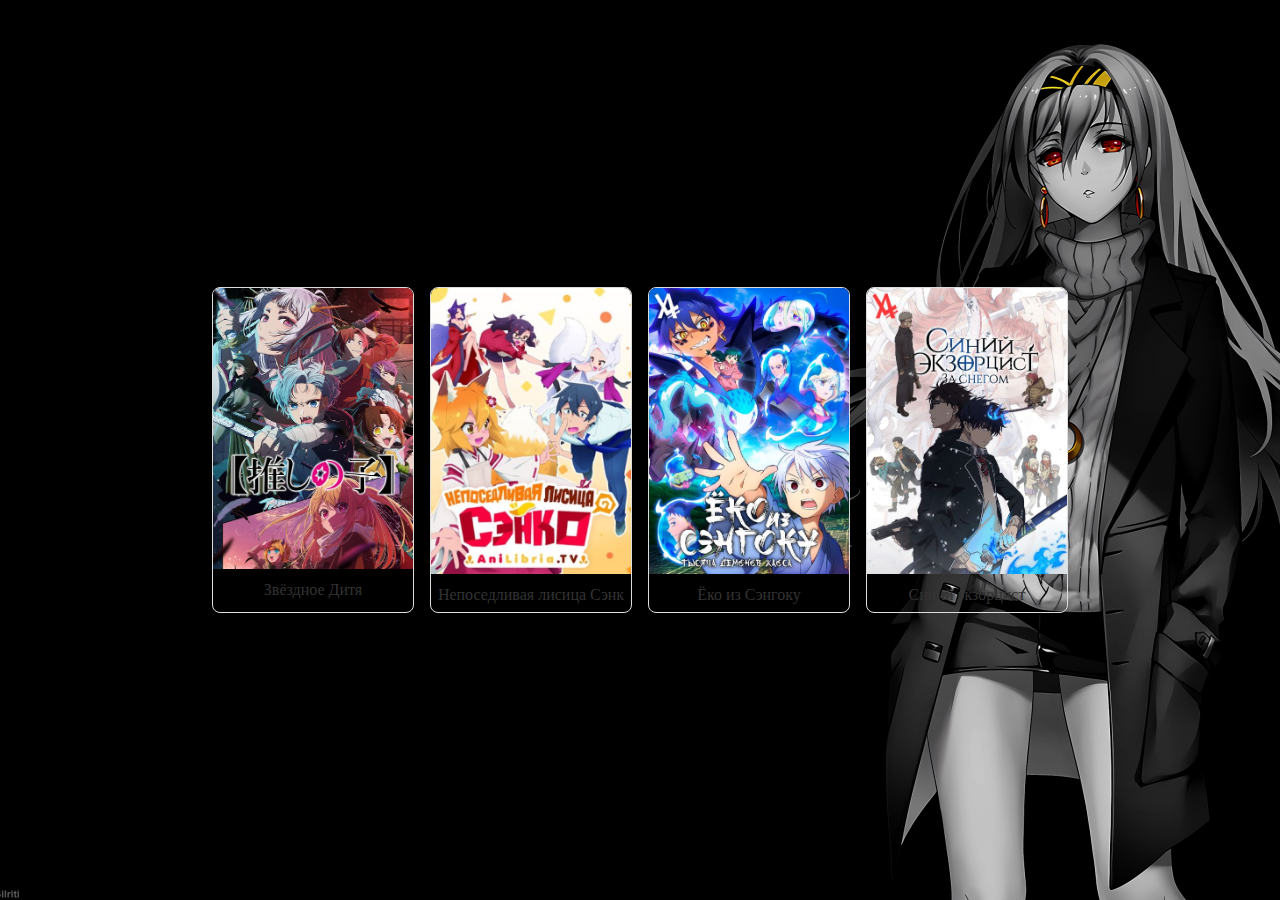
<file: index.html>
<!DOCTYPE html>
<html lang="ru">
<head>
    <meta charset="UTF-8">
    <meta name="viewport" content="width=device-width, initial-scale=1.0">
    <title>Главное меню</title>
    <style>        
    body {
        background-color: black;
        background-image: url('fon.jpg');
        background-repeat: no-repeat;
        background-size: cover;
        background-position: center;
        display: flex;
        justify-content: center;
        align-items: center;
        height: 100vh;
        margin: 0;
    
    }
        .menu-container {
            display: flex;
            flex-wrap: wrap;
            gap: 16px;
            justify-content: center;
            padding: 20px;
        }

        
        .menu-item {
            width: 200px;
            cursor: pointer;
            text-align: center;
            border: 1px solid #ddd;
            border-radius: 8px;
            overflow: hidden;
            transition: transform 0.3s;
        }

        .menu-item:hover {
            transform: scale(1.05);
        }

        .menu-item img {
            width: 100%;
            height: auto;
        }

        .menu-item p {
            margin: 8px 0;
            font-size: 16px;
            color: #333;
        }
    </style>
</head>
<body>

<div class="menu-container">
  
    <div class="menu-item" onclick="window.location.href='Oshinoko/seriaOshinoko.html'">
        <img src="Oshinoko/Oshinoko.jpg" alt="Обложка 1">
        <p>Звёздное Дитя</p>
    </div>


    <div class="menu-item" onclick="window.location.href='senko/senko.html'">
        <img src="senko/senko.jpg" alt="Обложка 2">
        <p>Непоседливая лисица Сэнк</p>
    </div>


    <div class="menu-item" onclick="window.location.href='EIS/seria.html'">
        <img src="EIS/2.jpg" alt="Обложка 3">
        <p>Ёко из Сэнгоку</p>
        
    </div>
    <div class="menu-item" onclick="window.location.href='SINIECT/seria.html'">
        <img src="SINIECT/3.jpg" alt="Обложка 3">
        <p>Синий экзорцист</p>
    </div>
</div>

</body>
</html>
</file>
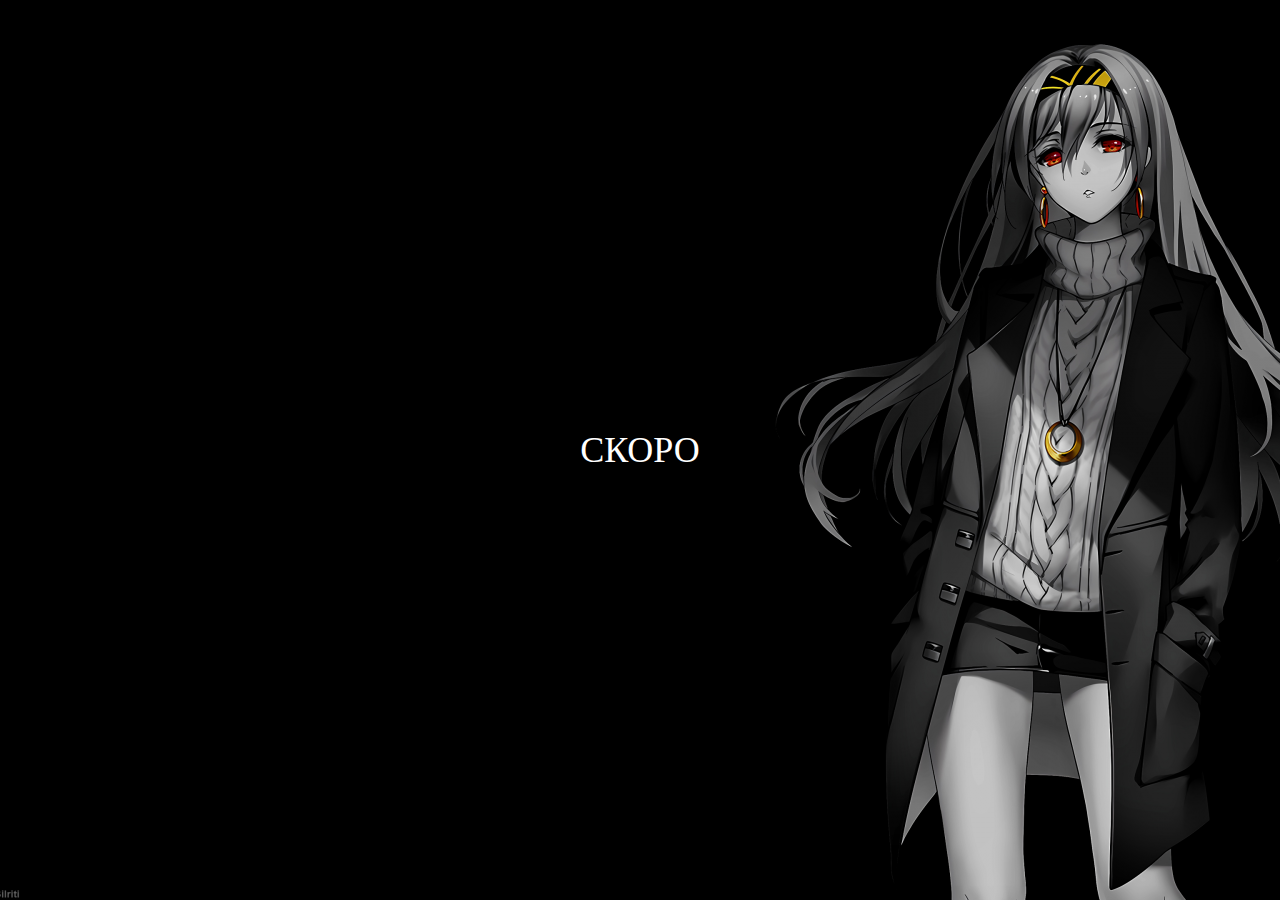
<file: time.html>
<!DOCTYPE html>
<html lang="ru">
<head>
    <style>
        body {
            background-color: black;
            background-image: url('fon.jpg');
            background-repeat: no-repeat;
            background-size: cover;
            background-position: center;
            display: flex;
            justify-content: center;
            align-items: center;
            height: 100vh; /* Занимает всю высоту экрана */
            margin: 0;
        }

        .white-big-text {
            color: white;
            font-size: 36px; /* Размер текста */
        }
    </style>
</head>
<body>
    <p class="white-big-text">СКОРО</p>
</body>
</html>
</file>
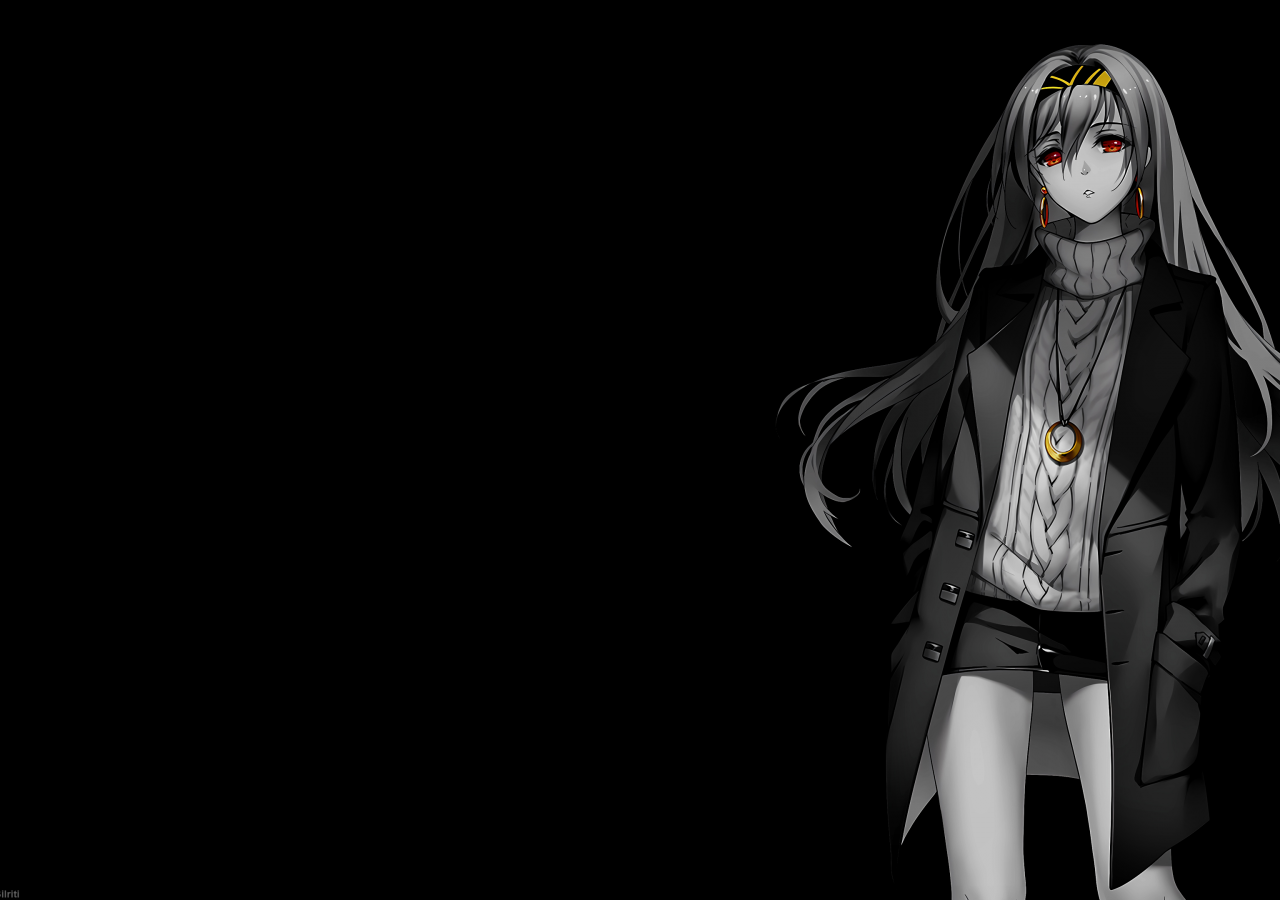
<file: EIS/1.html>
<!DOCTYPE html>
<html>
<head>
    <title>ANIME</title>
    <link rel="shortcut icon" href="icon.png" />
    <link href="style.css" rel="stylesheet" type="text/css">
    <meta charset="UTF-8">
    <meta http-equiv="X-UA-Compatible" content="IE=edge">
    <meta name="viewport" content="width=device-width, initial-scale=1.0">
</head>
<body>

    <iframe src="https://www.anilibria.tv/public/iframe.php?id=9634" title="anilibria" frameborder="0" allow="accelerometer; autoplay; clipboard-write; encrypted-media; gyroscope; picture-in-picture" allowfullscreen></iframe>
</body>
</html>
</file>
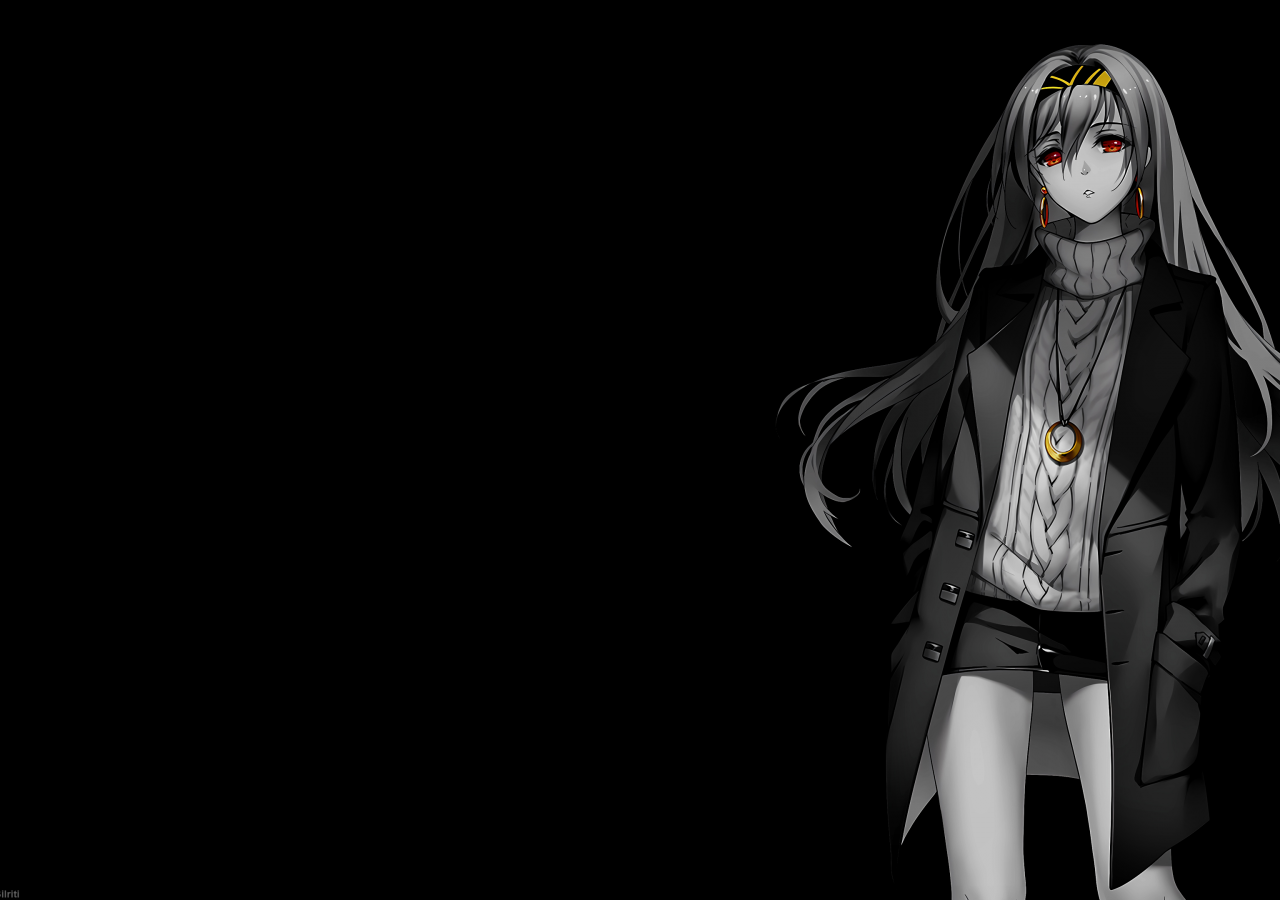
<file: EIS/2.html>
<!DOCTYPE html>
<html>
<head>
    <title>ANIME</title>
    <link rel="shortcut icon" href="icon.png" />
    <link href="style.css" rel="stylesheet" type="text/css">
    <meta charset="UTF-8">
    <meta http-equiv="X-UA-Compatible" content="IE=edge">
    <meta name="viewport" content="width=device-width, initial-scale=1.0">
</head>
<body>

    <iframe src="https://www.anilibria.tv/public/iframe.php?id=9759" title="anilibria" frameborder="0" allow="accelerometer; autoplay; clipboard-write; encrypted-media; gyroscope; picture-in-picture" allowfullscreen></iframe>
</body>
</html>
</file>
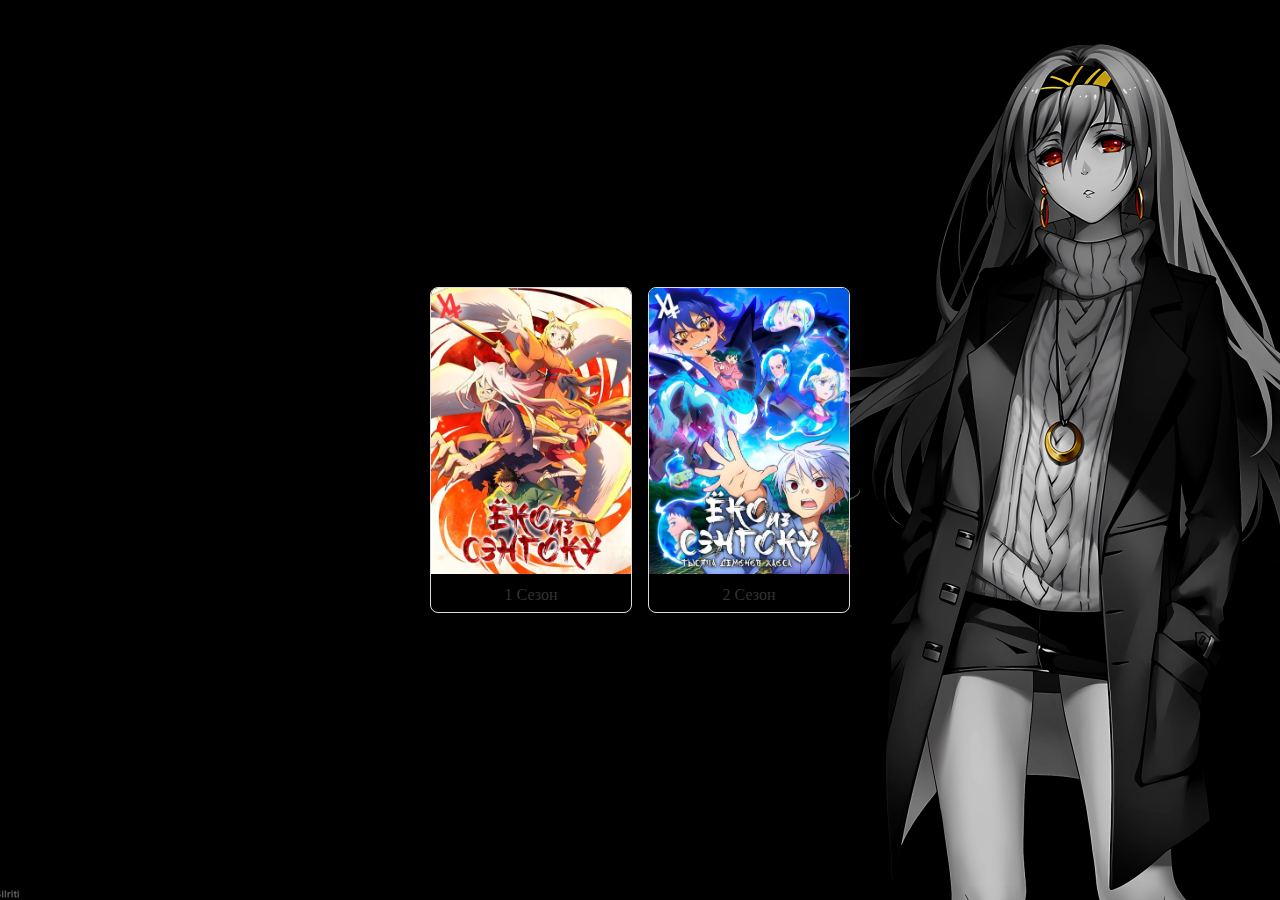
<file: EIS/seria.html>
<!DOCTYPE html>
<html lang="ru">
<head>
    <meta charset="UTF-8">
    <meta name="viewport" content="width=device-width, initial-scale=1.0">
    <title>Главное меню</title>
    <style>        
    body {
        background-color: black;
        background-image: url('fon.jpg');
        background-repeat: no-repeat;
        background-size: cover;
        background-position: center;
        display: flex;
        justify-content: center;
        align-items: center;
        height: 100vh; /* Занимает всю высоту экрана */
        margin: 0;
    
        }
        .menu-container {
            display: flex;
            flex-wrap: wrap;
            gap: 16px;
            justify-content: center;
            padding: 20px;
        }

        /* Стили для каждой карточки */
        .menu-item {
            width: 200px;
            cursor: pointer;
            text-align: center;
            border: 1px solid #ddd;
            border-radius: 8px;
            overflow: hidden;
            transition: transform 0.3s;
        }

        .menu-item:hover {
            transform: scale(1.05);
        }

        .menu-item img {
            width: 100%;
            height: auto;
        }

        .menu-item p {
            margin: 8px 0;
            font-size: 16px;
            color: #333;
        }
    </style>
</head>
<body>

<div class="menu-container">
    <div class="menu-item" onclick="window.location.href='1.html'">
        <img src="1.jpg" alt="Обложка 1">
        <p>1 Сезон</p>
    </div>
    <div class="menu-item" onclick="window.location.href='2.html'">
        <img src='2.jpg' alt="Обложка 2">
        <p>2 Сезон </p>
    </div>
</body>
</html>
</file>
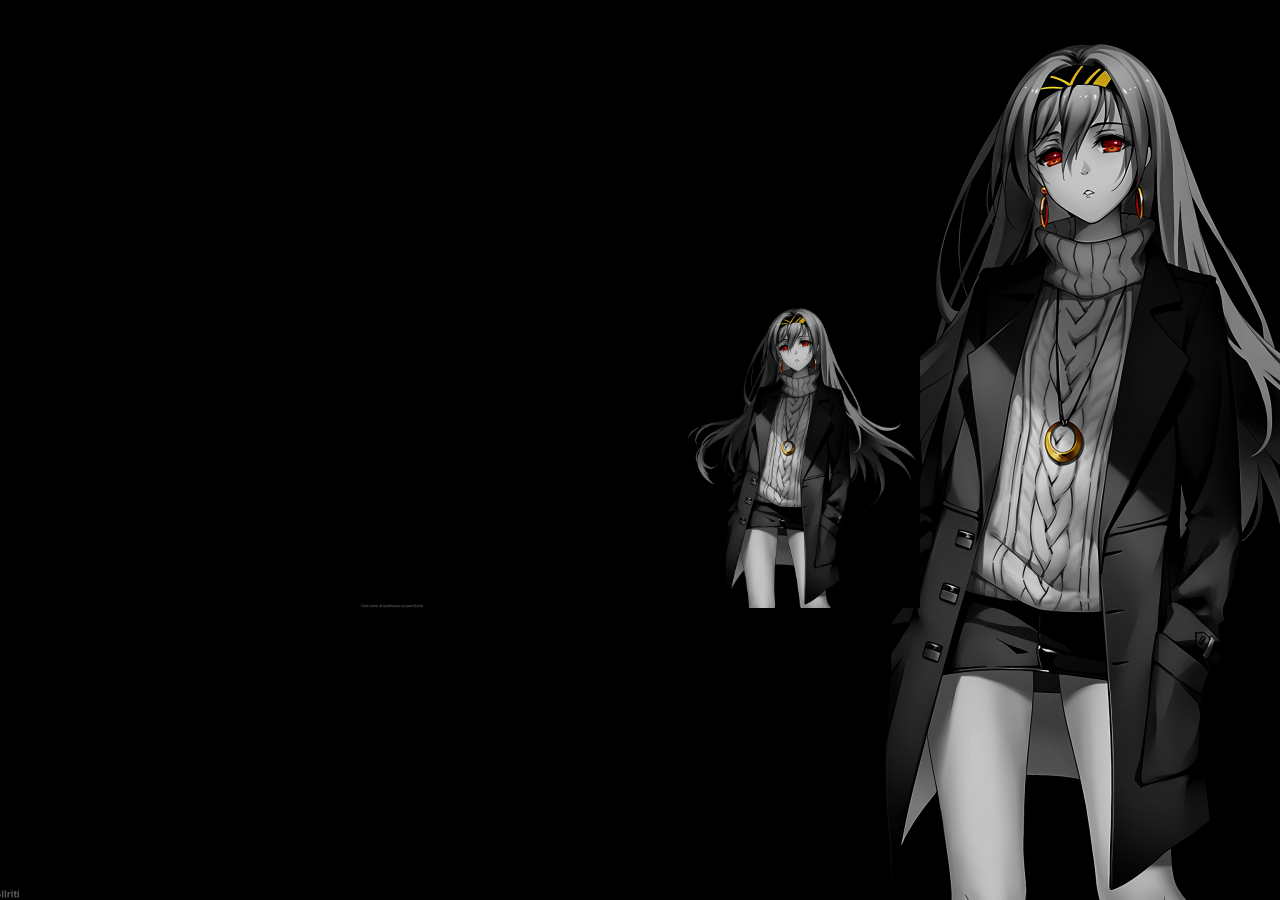
<file: MAKET/1.html>
<!DOCTYPE html>
<html>
<head>
    <title>ANIME</title>
    <link rel="shortcut icon" href="icon.png" />
    <link href="style.css" rel="stylesheet" type="text/css">
    <meta charset="UTF-8">
    <meta http-equiv="X-UA-Compatible" content="IE=edge">
    <meta name="viewport" content="width=device-width, initial-scale=1.0">
</head>
<body>

    <iframe src="####################################" title="anilibria" frameborder="0" allow="accelerometer; autoplay; clipboard-write; encrypted-media; gyroscope; picture-in-picture" allowfullscreen></iframe>
</body>
</html>
</file>
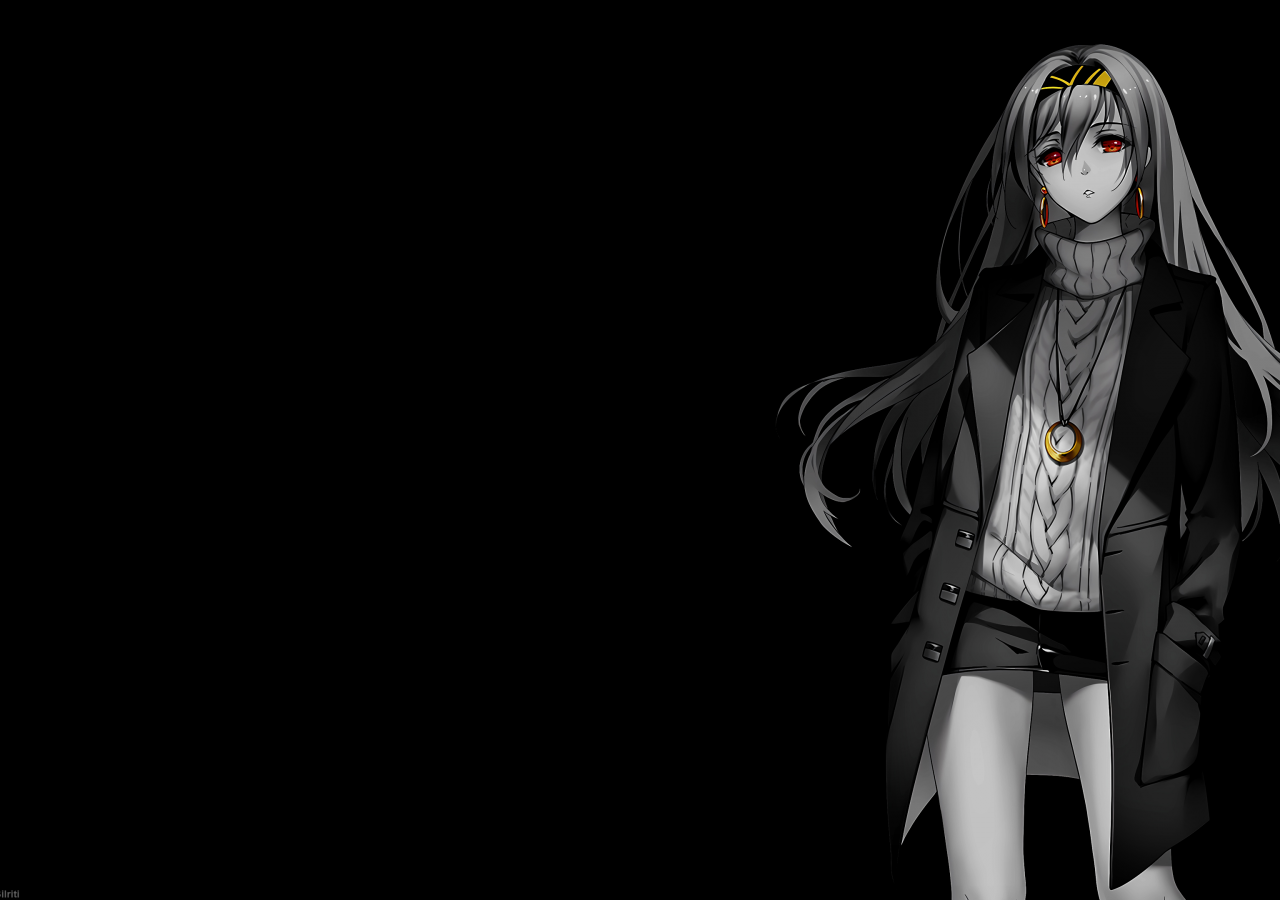
<file: Oshinoko/OshinoKo1.html>
<!DOCTYPE html>
<html>
<head>
    <title>ANIME</title>
    <link rel="shortcut icon" href="icon.png" />
    <link href="style.css" rel="stylesheet" type="text/css">
    <meta charset="UTF-8">
    <meta http-equiv="X-UA-Compatible" content="IE=edge">
    <meta name="viewport" content="width=device-width, initial-scale=1.0">
</head>
<body>

    <iframe src="https://www.anilibria.tv/public/iframe.php?id=9420" title="anilibria" frameborder="0" allow="accelerometer; autoplay; clipboard-write; encrypted-media; gyroscope; picture-in-picture" allowfullscreen></iframe>
</body>
</html>
</file>
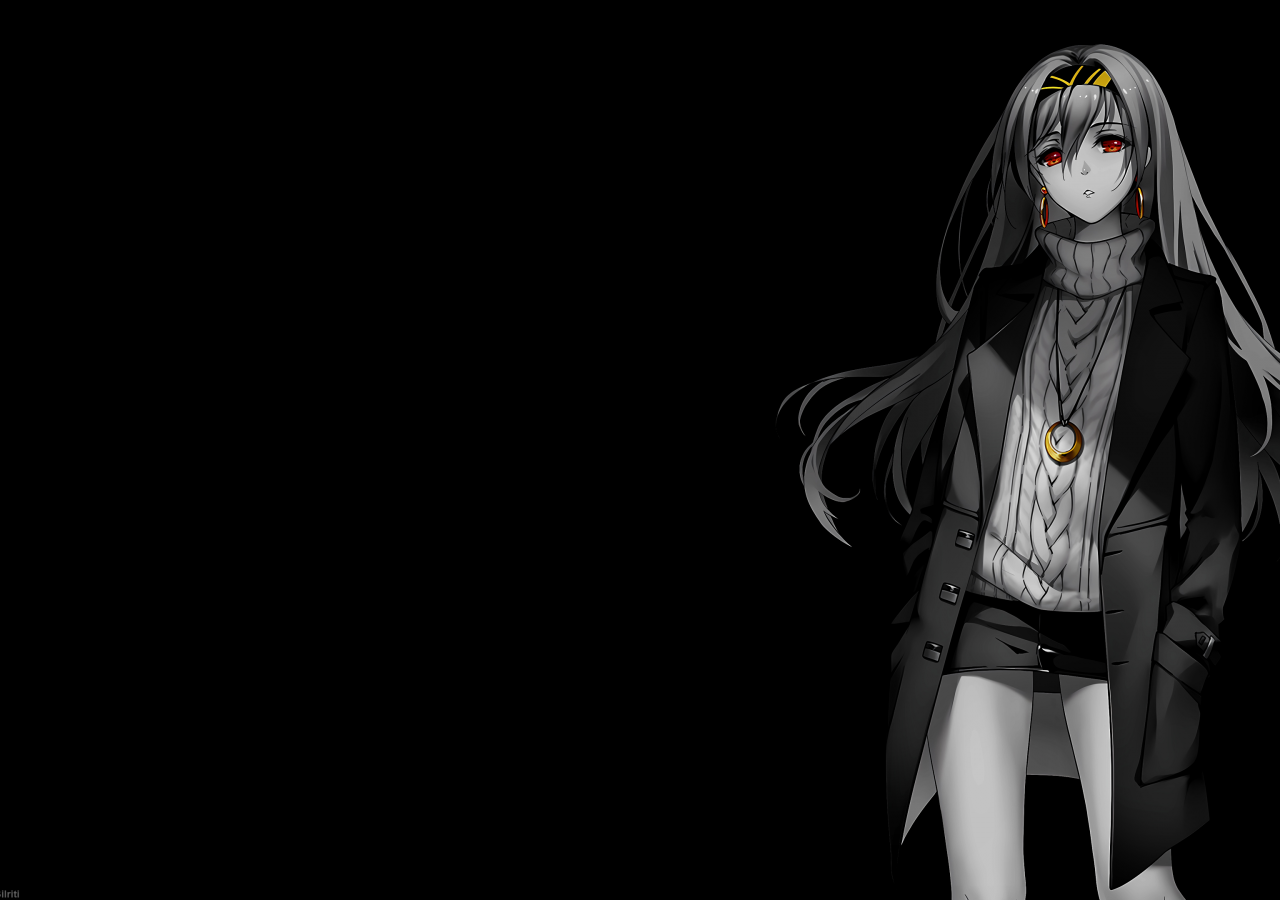
<file: Oshinoko/OshinoKo2.html>
<!DOCTYPE html>
<html>
<head>
    <title>ANIME</title>
    <link rel="shortcut icon" href="icon.png" />
    <link href="style.css" rel="stylesheet" type="text/css">
    <meta charset="UTF-8">
    <meta http-equiv="X-UA-Compatible" content="IE=edge">
    <meta name="viewport" content="width=device-width, initial-scale=1.0">
</head>
<body>

    <iframe src="https://www.anilibria.tv/public/iframe.php?id=9724" title="anilibria" frameborder="0" allow="accelerometer; autoplay; clipboard-write; encrypted-media; gyroscope; picture-in-picture" allowfullscreen></iframe>
</body>
</html>
</file>
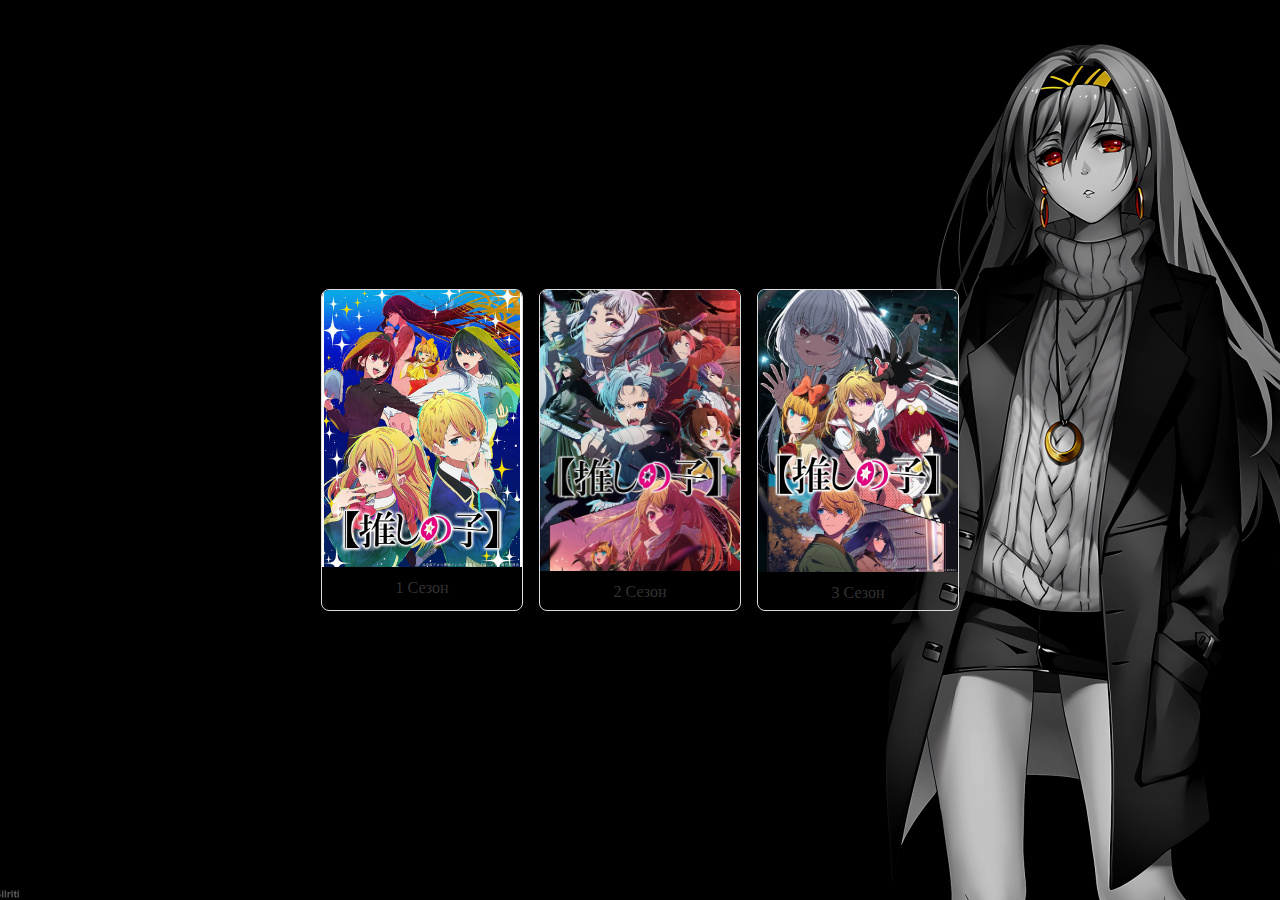
<file: Oshinoko/seriaOshinoKo.html>
<!DOCTYPE html>
<html lang="ru">
<head>
    <meta charset="UTF-8">
    <meta name="viewport" content="width=device-width, initial-scale=1.0">
    <title>Главное меню</title>
    <style>        
    body {
        background-color: black;
        background-image: url('fon.jpg');
        background-repeat: no-repeat;
        background-size: cover;
        background-position: center;
        display: flex;
        justify-content: center;
        align-items: center;
        height: 100vh; /* Занимает всю высоту экрана */
        margin: 0;
    
        }
        .menu-container {
            display: flex;
            flex-wrap: wrap;
            gap: 16px;
            justify-content: center;
            padding: 20px;
        }

        /* Стили для каждой карточки */
        .menu-item {
            width: 200px;
            cursor: pointer;
            text-align: center;
            border: 1px solid #ddd;
            border-radius: 8px;
            overflow: hidden;
            transition: transform 0.3s;
        }

        .menu-item:hover {
            transform: scale(1.05);
        }

        .menu-item img {
            width: 100%;
            height: auto;
        }

        .menu-item p {
            margin: 8px 0;
            font-size: 16px;
            color: #333;
        }
    </style>
</head>
<body>

<div class="menu-container">
    <div class="menu-item" onclick="window.location.href='Oshinoko1.html'">
        <img src="2.jpg" alt="Обложка 1">
        <p>1 Сезон</p>
    </div>
    <div class="menu-item" onclick="window.location.href='OshinoKo2.html'">
        <img src='Oshinoko.jpg' alt="Обложка 2">
        <p>2 Сезон </p>
    </div>
    <div class="menu-item" onclick="window.location.href='time.html'">
        <img src="3.jpg" alt="Обложка 3">
        <p>3 Сезон </p>
    </div>
</body>
</html>
</file>
<file: EIS/style.css>
body {
            background-color: black;
            background-image: url('fon.jpg');
            background-repeat: no-repeat;
            background-size: cover;
            background-position: center;
            display: flex;
            justify-content: center;
            align-items: center;
            height: 100vh; 
            margin: 0;
        
        }

        video {
            width: 80%; 
        }
        iframe {
            width: 560px;
            height: 315px;
            margin: 0 auto; 
        }
        .white-text {
            color: white;
        }
        .white-big-text {
            color: white;
            font-size: 36px;
        }
</file>
<file: MAKET/style.css>
body {
            background-color: black;
            background-image: url('fon.jpg');
            background-repeat: no-repeat;
            background-size: cover;
            background-position: center;
            display: flex;
            justify-content: center;
            align-items: center;
            height: 100vh; /* Занимает всю высоту экрана */
            margin: 0;
        
        }

        video {
            width: 80%; /* Занимает 80% ширины контейнера */
        }
        iframe {
            width: 560px;
            height: 315px;
            margin: 0 auto; /* Центрирование по горизонтали */
        }
        .white-text {
            color: white;
        }
        .white-big-text {
            color: white;
            font-size: 36px; /* Размер текста, можно изменить */
        }
</file>
<file: Oshinoko/style.css>
body {
            background-color: black;
            background-image: url('fon.jpg');
            background-repeat: no-repeat;
            background-size: cover;
            background-position: center;
            display: flex;
            justify-content: center;
            align-items: center;
            height: 100vh; 
            margin: 0;
        
        }

        video {
            width: 80%; 
        }
        iframe {
            width: 560px;
            height: 315px;
            margin: 0 auto; 
        }
        .white-text {
            color: white;
        }
        .white-big-text {
            color: white;
            font-size: 36px;
        }
</file>
